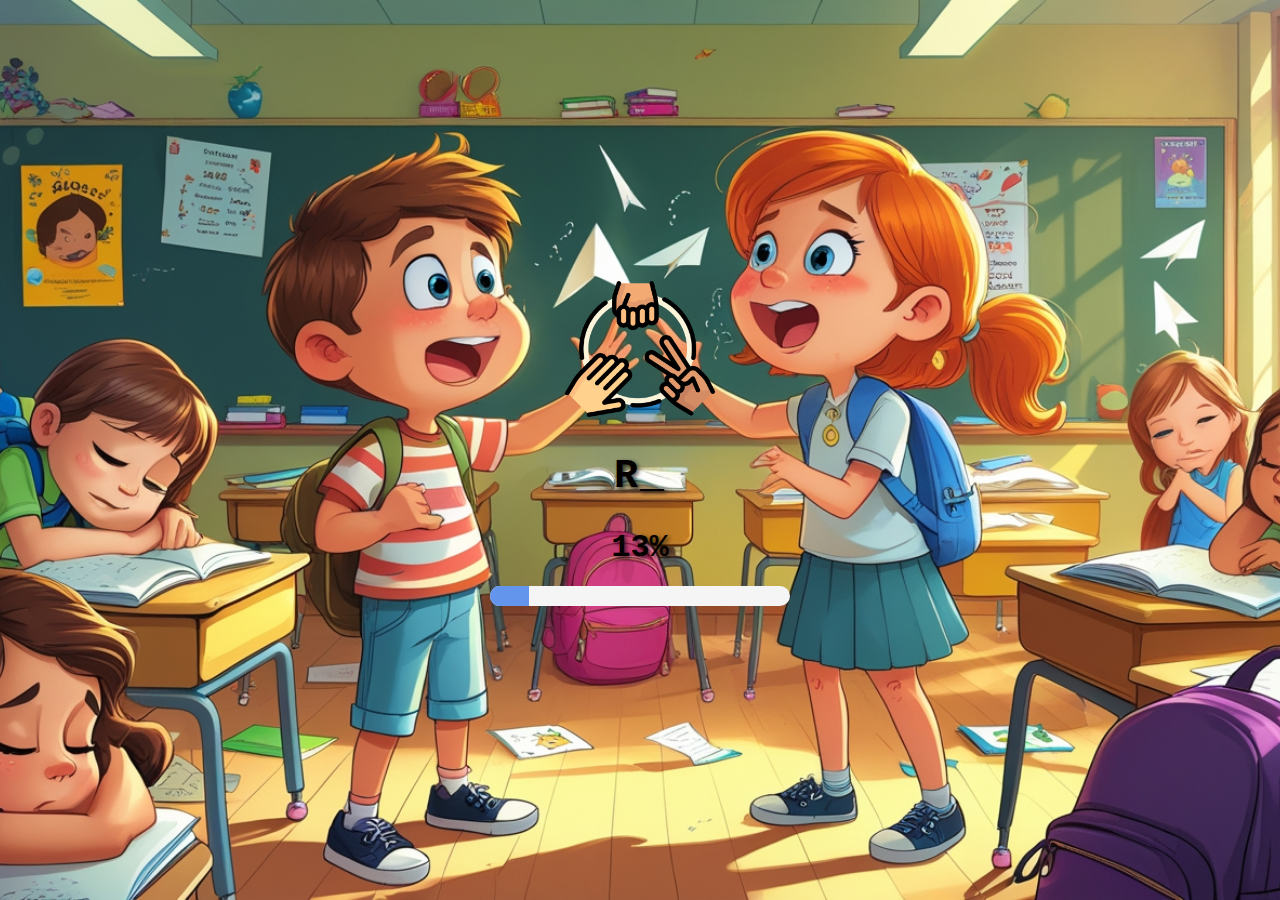
<file: index.html>
<!DOCTYPE html>
<html lang="en">
<head>
  <meta charset="UTF-8">
  <title>Loading...</title>
  <style>

    /* body {

      background-color: #060101;
      color: rgb(7, 1, 1);
      text-shadow: 2px 2px 4px rgba(0, 0, 0, 0.7);

      display: flex;
      flex-direction: column;
      align-items: center;
      justify-content: center;
      height: 100vh;
      font-family: 'Courier New', monospace;
      margin: 0;
      background: url('images/loadingBackground.jpg') no-repeat center center fixed;
    } */

    body {
  background-color: #060101;
  color:#060101;
  text-shadow: 2px 2px 4px rgba(0, 0, 0, 0.7);

  display: flex;
  flex-direction: column;
  align-items: center;
  justify-content: center;
  height: 100vh;
  font-family: 'Courier New', monospace;
  margin: 0;
  
  background: url('images/loadingBackground.jpg') no-repeat center center fixed;
  background-size: cover;
}


    .loader {
      width: 150px;
      height: 150px;
      margin-bottom: 30px;
      animation: rotate 4s linear infinite;
    }

    @keyframes rotate {
      0% { transform: rotate(0deg); }
      100% { transform: rotate(360deg); }
    }

    .name {
      font-size: 2.5rem;
      font-weight: 600;
      letter-spacing: 2px;
      margin-bottom: 30px;
      min-height: 2.5rem;
    }

    .percentage {
      font-size: 2rem;
      font-weight:bolder;
      margin-bottom: 20px;
    }

    .bar-container {
      width: 300px;
      height: 20px;
      background: #f6f5f5;
      border-radius: 10px;
      overflow: hidden;
      margin-bottom: 20px;
    }

    .bar-fill {
      height: 100%;
      width: 0%;
      background:cornflowerblue;
      transition: width 0.1s linear;
    }

    .play-button {
      display: none;
      padding: 10px 30px;
      font-size: 1.2rem;
      background-color:cornflowerblue;
      color: #111;
      border: none;
      border-radius: 5px;
      cursor: pointer;
      font-weight: bold;
      transition: background 0.3s;
    }

    .play-button:hover {
      background-color: cadetblue;
    }
  </style>
</head>
<body>

  <!-- Rotating Image -->
  <img src="images/rock-paper-scissors_loading.png" alt="Loading" class="loader">

  <!-- Name Typing -->
  <div class="name" id="nameDisplay">_</div>

  <!-- Percentage -->
  <div class="percentage" id="loadingPercent">0%</div>

  <!-- Progress Bar -->
  <div class="bar-container">
    <div class="bar-fill" id="barFill"></div>
  </div>

  <!-- Play Button -->
  <button class="play-button" id="playButton" onclick="window.location.href='game.html'">Play</button>

  <script>
    const fullName = "Rashadul Islam";
    let percent = 0;

    const nameDisplay = document.getElementById("nameDisplay");
    const loadingPercent = document.getElementById("loadingPercent");
    const barFill = document.getElementById("barFill");
    const playButton = document.getElementById("playButton");

    const totalSteps = fullName.length;
    const interval = setInterval(() => {
      percent++;
      loadingPercent.textContent = `${percent}%`;
      barFill.style.width = `${percent}%`;

      const step = Math.floor((percent / 100) * totalSteps);
      nameDisplay.textContent = fullName.substring(0, step) + "_";

      if (percent >= 100) {
        nameDisplay.textContent = fullName;
        clearInterval(interval);
        playButton.style.display = "inline-block";
      }
    }, 50);
  </script>

</body>
</html>
</file>
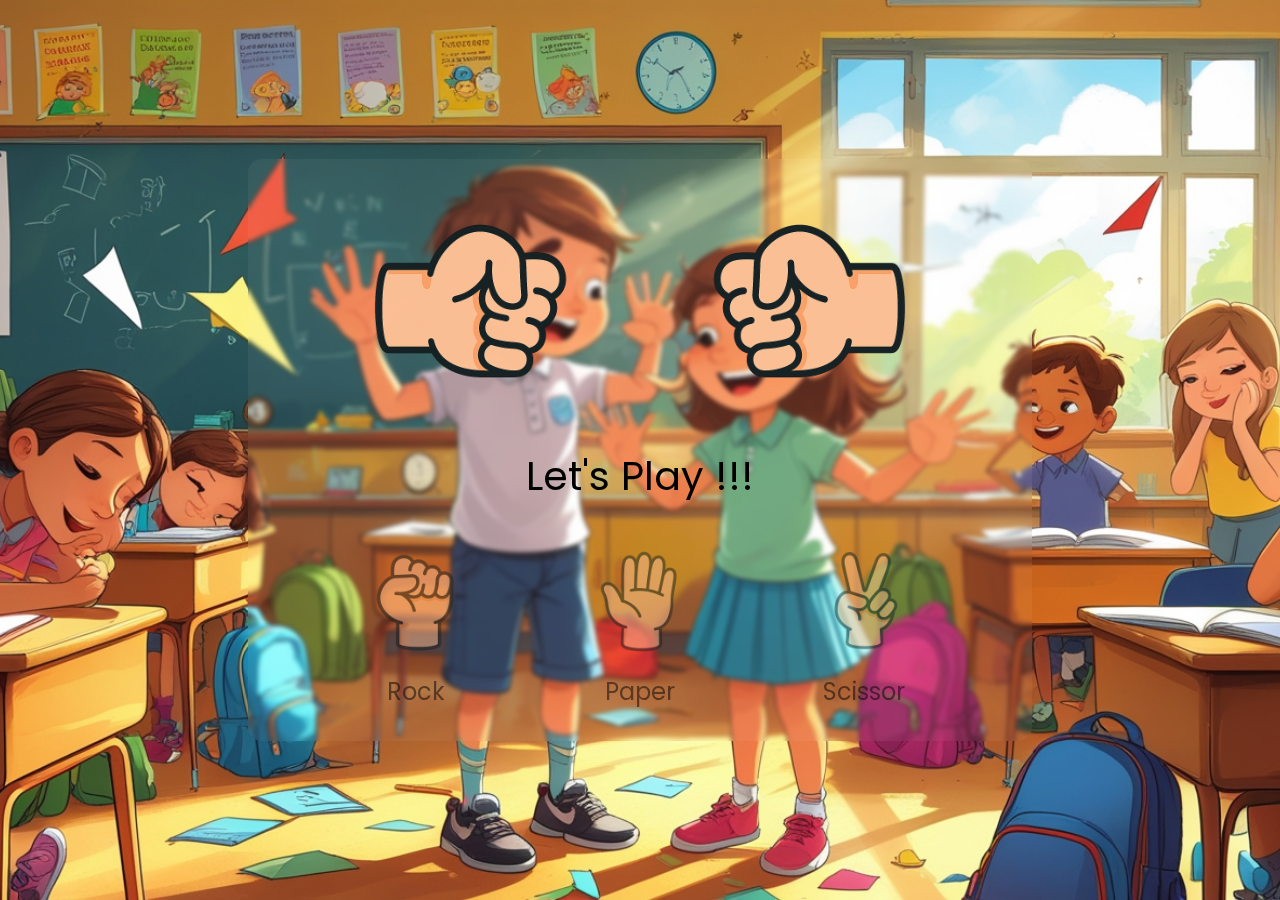
<file: game.html>
<!DOCTYPE html>
<html lang="en">
<head>
    <meta charset="UTF-8">
    <meta name="viewport" content="width=device-width, initial-scale=1.0">
    <title>Rock Paper Scissor Game</title>
    <link rel="icon" href="images/web-icon.png" type="image/png">

    <link rel="stylesheet" href="style.css">

</head>
<body>
    <section class="container">
        <div class="result_field">
            <div class="result_images">

                <span class="user_result">
                    <img src="images/rock.png" alt="">
                </span>

                <span class="cpu_result">
                    <img src="images/rock.png" alt="">
                </span>

                
            </div>

            <div class="result">Let's Play !!!</div>

        </div>

        <div class="option_images">
            <span class="option_image">
                <img src="images/rock.png" alt="">
                <p>Rock</p>
            </span>

            <span class="option_image">
                <img src="images/paper.png" alt="">
                <p>Paper</p>
            </span>

            <span class="option_image">
                <img src="images/scissors.png" alt="">
                <p>Scissor</p>
            </span>
        </div>

    </section>



    <script src="script.js" defer></script>

</body>
</html>
</file>
<file: style.css>
/* Google Font - Poppins */

@import url('https://fonts.googleapis.com/css2?family=Poppins:wght@200;300;400;500;600;700&display=swap');

*{
    margin: 0;
    padding: 0;
    box-sizing: border-box;
    font-family: "Poppins", sans-serif;
}

/* body{
    height: 100vh;
    display: flex;
    align-items: center;
    justify-content: center;
    background: #f6f7fb;
} */

body {
    height: 100vh;
    display: flex;
    align-items: center;
    justify-content: center;
    background: url('images/background.jpg') no-repeat center center fixed;
    background-size: cover;
}


/* .container{
    padding: 2rem 7rem;
    border-radius: 14px;
    background: #fff;
    box-shadow: 0 5px 10px rgba(0, 0, 0, 0.1);
} */

.container {
    padding: 2rem 7rem;
    border-radius: 14px;
    background: rgba(255, 255, 255, 0.05); /* very transparent */
    /* box-shadow: 0 5px 10px rgba(0, 0, 0, 0.1); */
    backdrop-filter: blur(2px); /* subtle glass blur */
    -webkit-backdrop-filter: blur(6px); /* Safari support */
}


.result_images{
    display: flex;
    column-gap: 7rem;
}

.container.start .user_result{
    transform-origin: left;
    animation: userShake 0.7s ease infinite;
}

@keyframes userShake {
    50%{
        /* transform: translateY(10px); */
        transform: rotate(10deg);
    }
}

.container.start .cpu_result{
    transform-origin: right;
    animation: cpuShake 0.7s ease infinite;
}

@keyframes cpuShake {
    50%{
        /* transform: translateY(-10px); */
        transform: rotate(-10deg);
    }
}

.user_result img{
    transform: rotate(90deg);
}

.cpu_result img{
    transform: rotate(-90deg) rotateY(180deg);
}

.result_images img{
    width: 14rem;
}

.result{
    text-align: center;
    font-size: 2.5rem;
    color: #000000;
    margin-top: 1.5rem;
}

.option_image img{
    width: 7rem;
}

.option_images{
    display: flex;
    align-items: center;
    margin-top: 2.5rem;
    justify-content: space-between;
}

.container.start .option_images{
    pointer-events: none;
}

.option_image{
    display: flex;
    flex-direction: column;
    align-items: center;
    opacity: 0.5;
    cursor: pointer;
    transition: opacity 0.3s ease;
}

.option_image:hover{
    opacity: 1;
    
}

.option_image.active{
    opacity: 1;
    
}

.option_image img{
    pointer-events: none;

}

.option_image p{
    color: #030006;
    font-size: 1.5rem;
    margin-top: 1rem;
}
</file>
